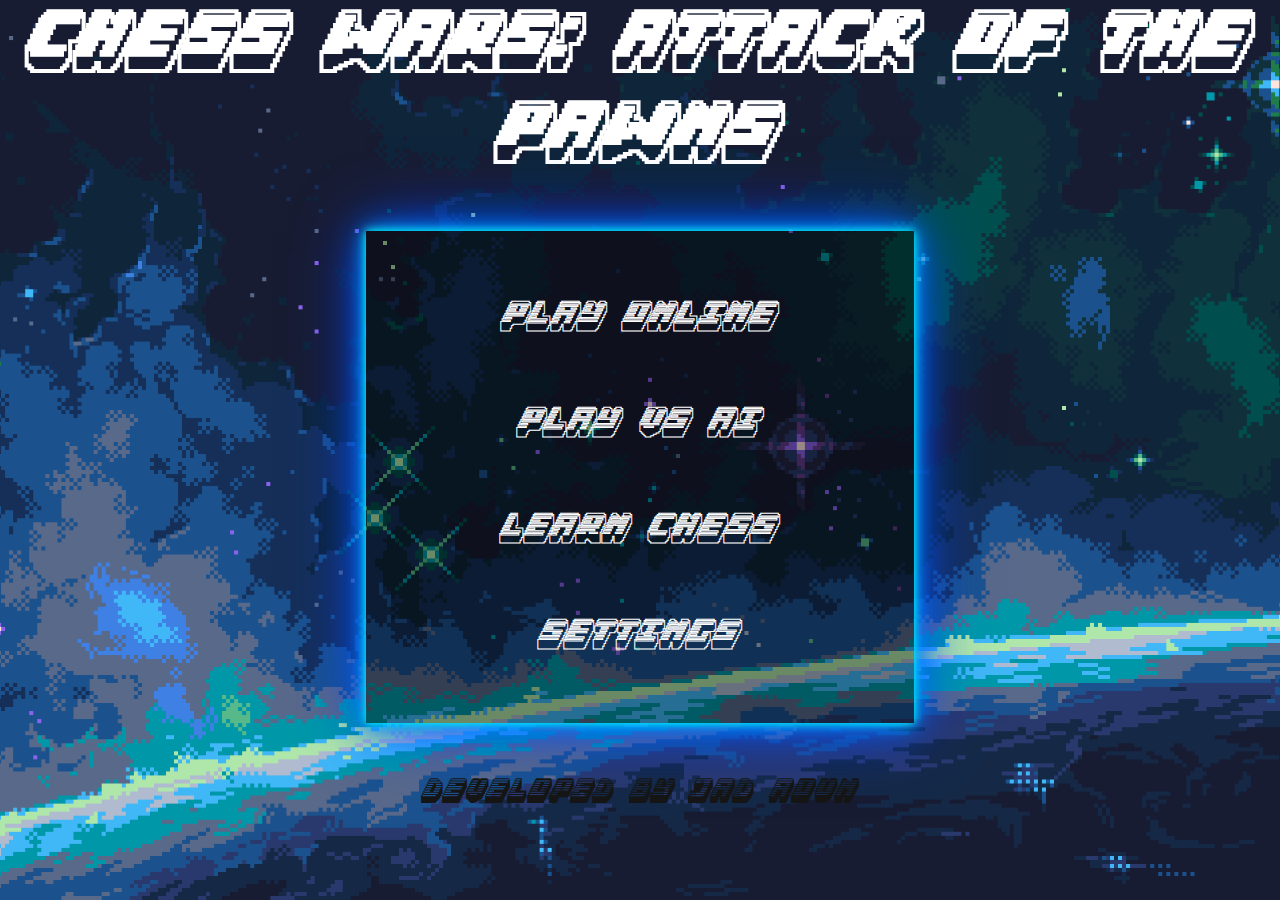
<file: index.html>
<!DOCTYPE html>
<html lang="en">

<head>
  <meta charset="UTF-8">
  <meta name="viewport" content="width=device-width, initial-scale=1.0">
  <title>Chess Wars: Attack of The Pawns</title>
  <link rel="stylesheet" href="css/menu.css">
</head>

<body>
  <div class="container">
    <header>
      <h1>Chess Wars: Attack of The Pawns</h1>
    </header>
    <main>
      <div class="menu-wrapper">
        <nav class="menu">
          <a href="#" id="play-online">Play Online</a>
          <a href="#" id="play-vs-ai">Play vs AI</a>
          <a href="#" id="learn-chess">Learn Chess</a>
          <a href="#" id="settings">Settings</a>
        </nav>
      </div>
    </main>
    <footer>
      <p>Developed by Jad Aoun</p>
    </footer>
  </div>

  <script>
    // Add event listener to the "Play vs AI" button
    document.getElementById('play-vs-ai').addEventListener('click', function (event) {
      event.preventDefault(); 
      window.location.href = 'game.html'; // Navigate to game.html
    });

    // Add event listener to the "Learn Chess" button
    document.getElementById('learn-chess').addEventListener('click', function (event) {
      event.preventDefault(); 
      window.location.href = 'rules.html'; // Navigate to rules.html
    });
  </script>
</body>

</html>
</file>
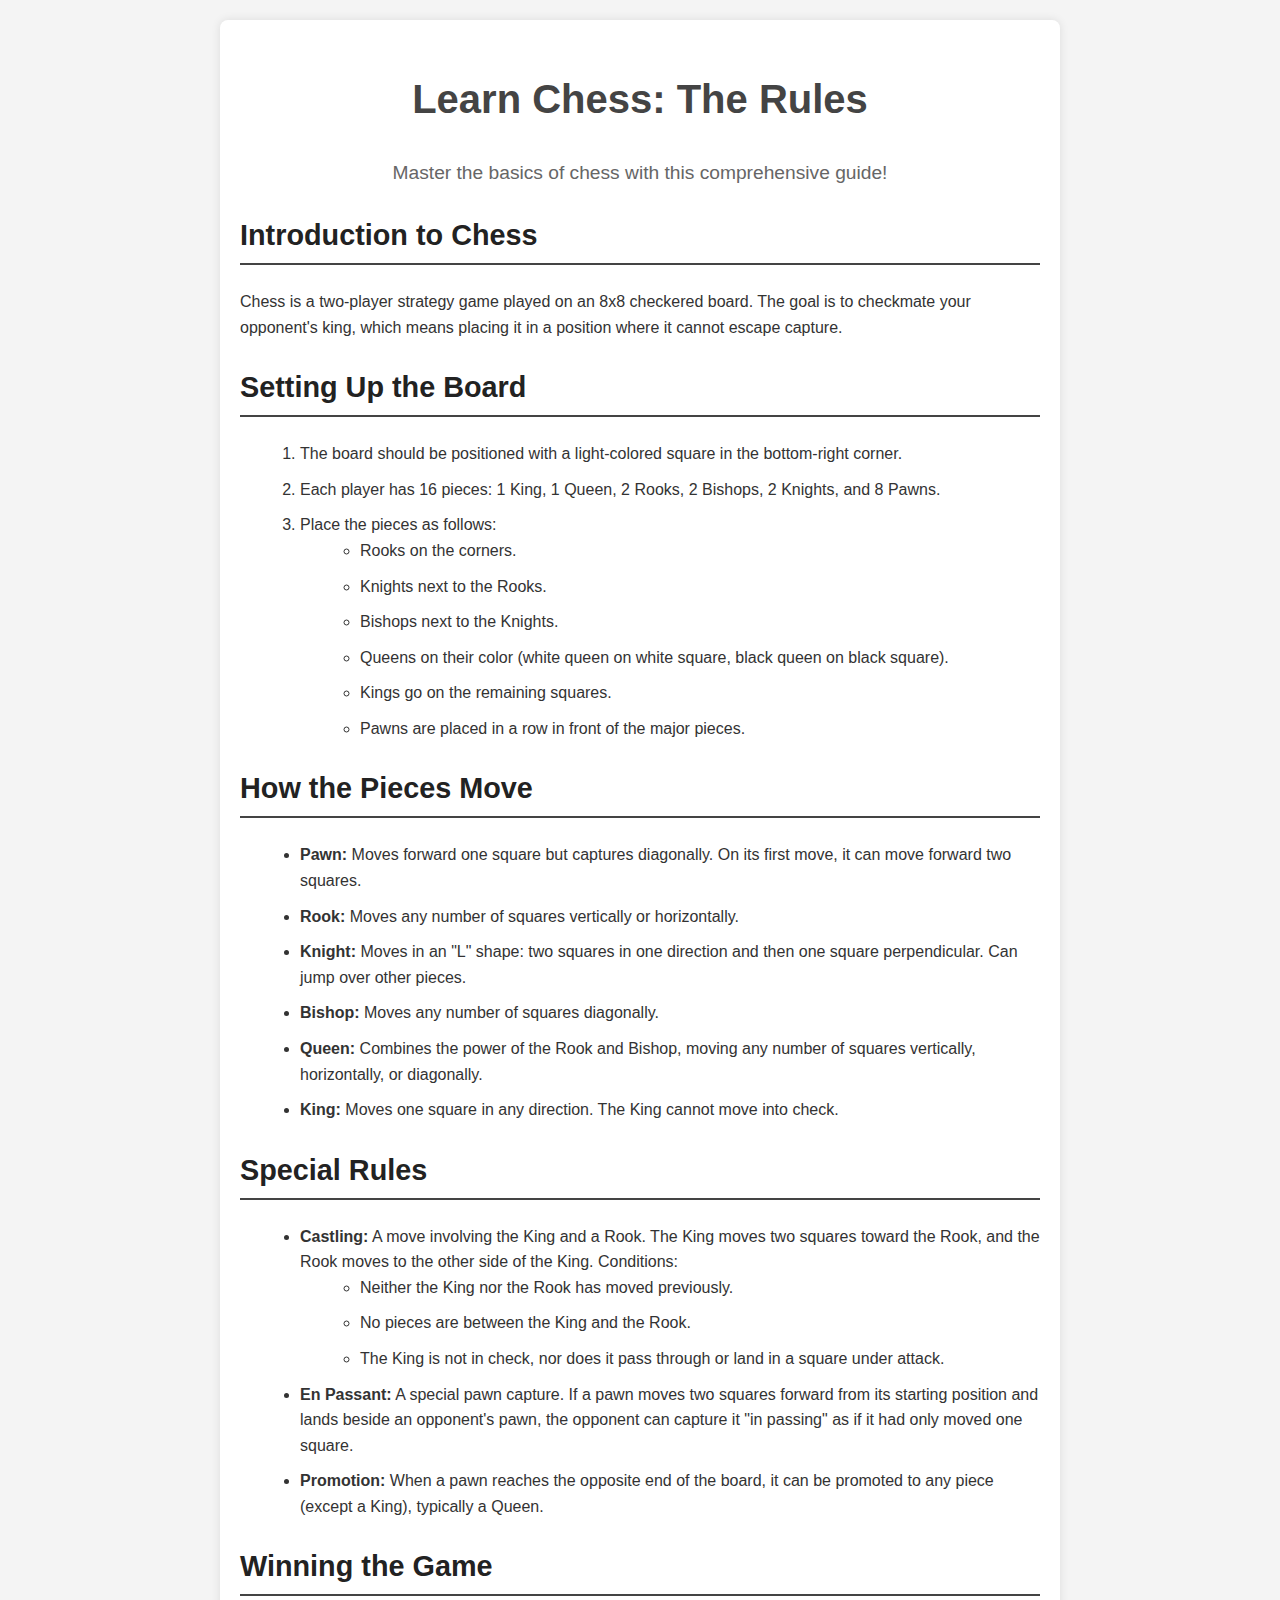
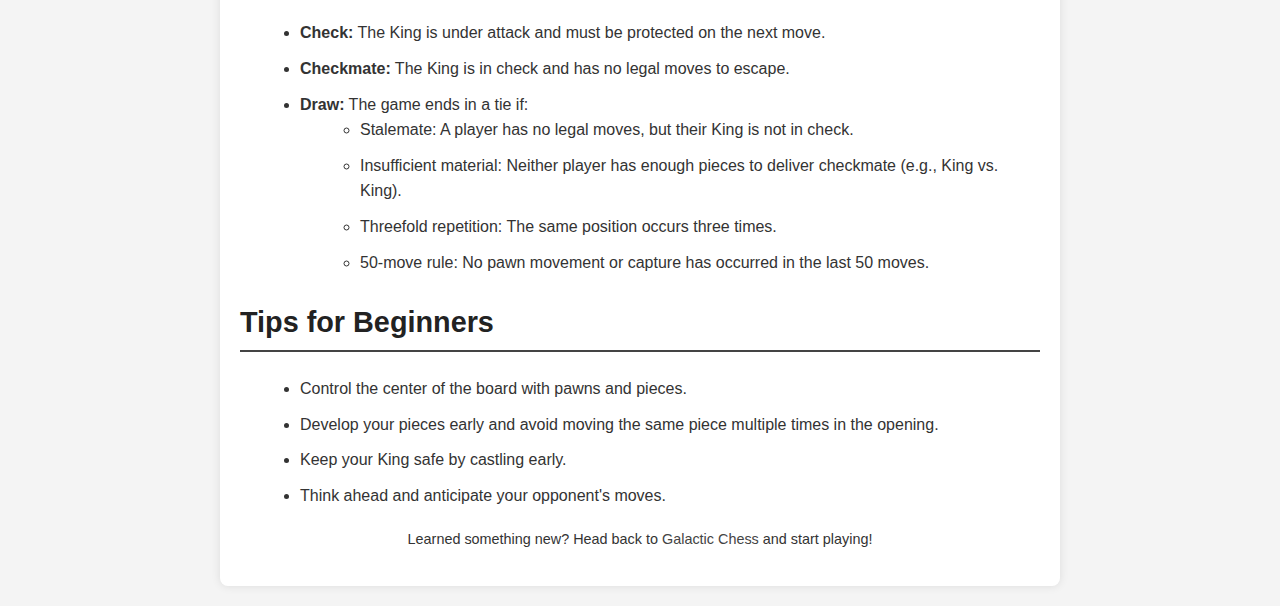
<file: rules.html>
<!DOCTYPE html>
<html lang="en">

<head>
  <meta charset="UTF-8">
  <meta name="viewport" content="width=device-width, initial-scale=1.0">
  <title>Learn Chess - Rules</title>
  <link rel="stylesheet" href="css/rules.css">
</head>

<body>
  <div class="container">
    <header>
      <h1>Learn Chess: The Rules</h1>
      <p>Master the basics of chess with this comprehensive guide!</p>
    </header>

    <main>
      <section>
        <h2>Introduction to Chess</h2>
        <p>Chess is a two-player strategy game played on an 8x8 checkered board. The goal is to checkmate your opponent's king, which means placing it in a position where it cannot escape capture.</p>
      </section>

      <section>
        <h2>Setting Up the Board</h2>
        <ol>
          <li>The board should be positioned with a light-colored square in the bottom-right corner.</li>
          <li>Each player has 16 pieces: 1 King, 1 Queen, 2 Rooks, 2 Bishops, 2 Knights, and 8 Pawns.</li>
          <li>Place the pieces as follows:
            <ul>
              <li>Rooks on the corners.</li>
              <li>Knights next to the Rooks.</li>
              <li>Bishops next to the Knights.</li>
              <li>Queens on their color (white queen on white square, black queen on black square).</li>
              <li>Kings go on the remaining squares.</li>
              <li>Pawns are placed in a row in front of the major pieces.</li>
            </ul>
          </li>
        </ol>
      </section>

      <section>
        <h2>How the Pieces Move</h2>
        <ul>
          <li><strong>Pawn:</strong> Moves forward one square but captures diagonally. On its first move, it can move forward two squares.</li>
          <li><strong>Rook:</strong> Moves any number of squares vertically or horizontally.</li>
          <li><strong>Knight:</strong> Moves in an "L" shape: two squares in one direction and then one square perpendicular. Can jump over other pieces.</li>
          <li><strong>Bishop:</strong> Moves any number of squares diagonally.</li>
          <li><strong>Queen:</strong> Combines the power of the Rook and Bishop, moving any number of squares vertically, horizontally, or diagonally.</li>
          <li><strong>King:</strong> Moves one square in any direction. The King cannot move into check.</li>
        </ul>
      </section>

      <section>
        <h2>Special Rules</h2>
        <ul>
          <li><strong>Castling:</strong> A move involving the King and a Rook. The King moves two squares toward the Rook, and the Rook moves to the other side of the King. Conditions:
            <ul>
              <li>Neither the King nor the Rook has moved previously.</li>
              <li>No pieces are between the King and the Rook.</li>
              <li>The King is not in check, nor does it pass through or land in a square under attack.</li>
            </ul>
          </li>
          <li><strong>En Passant:</strong> A special pawn capture. If a pawn moves two squares forward from its starting position and lands beside an opponent's pawn, the opponent can capture it "in passing" as if it had only moved one square.</li>
          <li><strong>Promotion:</strong> When a pawn reaches the opposite end of the board, it can be promoted to any piece (except a King), typically a Queen.</li>
        </ul>
      </section>

      <section>
        <h2>Winning the Game</h2>
        <ul>
          <li><strong>Check:</strong> The King is under attack and must be protected on the next move.</li>
          <li><strong>Checkmate:</strong> The King is in check and has no legal moves to escape.</li>
          <li><strong>Draw:</strong> The game ends in a tie if:
            <ul>
              <li>Stalemate: A player has no legal moves, but their King is not in check.</li>
              <li>Insufficient material: Neither player has enough pieces to deliver checkmate (e.g., King vs. King).</li>
              <li>Threefold repetition: The same position occurs three times.</li>
              <li>50-move rule: No pawn movement or capture has occurred in the last 50 moves.</li>
            </ul>
          </li>
        </ul>
      </section>

      <section>
        <h2>Tips for Beginners</h2>
        <ul>
          <li>Control the center of the board with pawns and pieces.</li>
          <li>Develop your pieces early and avoid moving the same piece multiple times in the opening.</li>
          <li>Keep your King safe by castling early.</li>
          <li>Think ahead and anticipate your opponent's moves.</li>
        </ul>
      </section>
    </main>

    <footer>
      <p>Learned something new? Head back to <a href="index.html">Galactic Chess</a> and start playing!</p>
    </footer>
  </div>
</body>

</html>
</file>
<file: css/menu.css>
@font-face {
    font-family: 'SpacerunnerGreen';
    src: url('../assets/fonts/Spacerunner.otf') format('opentype');
}

/* Global body styles */
body {
    font-family: 'SpacerunnerGreen', sans-serif;
    background: url('../assets/images/space-background.png') no-repeat center center fixed;
    background-size: cover;
    margin: 0;
    display: flex;
    flex-direction: column;
    justify-content: center;
    align-items: center;
    height: 100vh;
    color: #ffffff;
}

/* General container and header */
.container {
    text-align: center;
}

header h1 {
    font-size: 6rem;
    -webkit-text-stroke: 1px white;
    -webkit-text-fill-color: transparent;
    text-decoration: none;
    margin: -50px 0 50px;
}

/* Menu wrapper with retro glow */
.menu-wrapper {
    background: rgba(0, 0, 0, 0.4);
    padding: 20px;
    display: inline-block;
    min-width: 500px;
    min-height: 400px;
    border: 4px solid transparent;
    box-shadow:
        0 0 8px #00ffee,
        0 0 16px #00bbff,
        0 0 32px #006eff,
        0 0 64px #003cff;
}

/* Menu links */
.menu {
    display: flex;
    padding: 10px 20px;
    flex-direction: column;
}

.menu a {
    font-size: 3rem;
    -webkit-text-stroke: 1px white;
    -webkit-text-fill-color: transparent;
    text-decoration: none;
    margin: 30px 0;
    transition: transform 0.2s, -webkit-text-stroke-color 0.2s;
}

.menu a:hover {
    -webkit-text-stroke-color: #00bbff;
    transform: scale(1.1);
}


footer p {
    font-size: 2.5rem;
    color: #151515;
    margin-top: 50px;
}
</file>
<file: css/rules.css>
body {
    font-family: Arial, sans-serif;
    line-height: 1.6;
    margin: 0;
    padding: 0;
    background-color: #f4f4f4;
    color: #333;
  }
  
  .container {
    max-width: 800px;
    margin: 20px auto;
    padding: 20px;
    background: #fff;
    border-radius: 8px;
    box-shadow: 0 0 10px rgba(0, 0, 0, 0.1);
  }
  
  header {
    text-align: center;
    margin-bottom: 20px;
  }
  
  header h1 {
    font-size: 2.5em;
    color: #444;
  }
  
  header p {
    font-size: 1.2em;
    color: #666;
  }
  
  section {
    margin-bottom: 20px;
  }
  
  h2 {
    font-size: 1.8em;
    color: #222;
    border-bottom: 2px solid #444;
    padding-bottom: 5px;
  }
  
  ul, ol {
    margin-left: 20px;
  }
  
  ul li, ol li {
    margin-bottom: 10px;
  }
  
  footer {
    text-align: center;
    margin-top: 20px;
    font-size: 0.9em;
  }
  
  footer a {
    color: #444;
    text-decoration: none;
  }
  
  footer a:hover {
    text-decoration: underline;
  }
</file>
